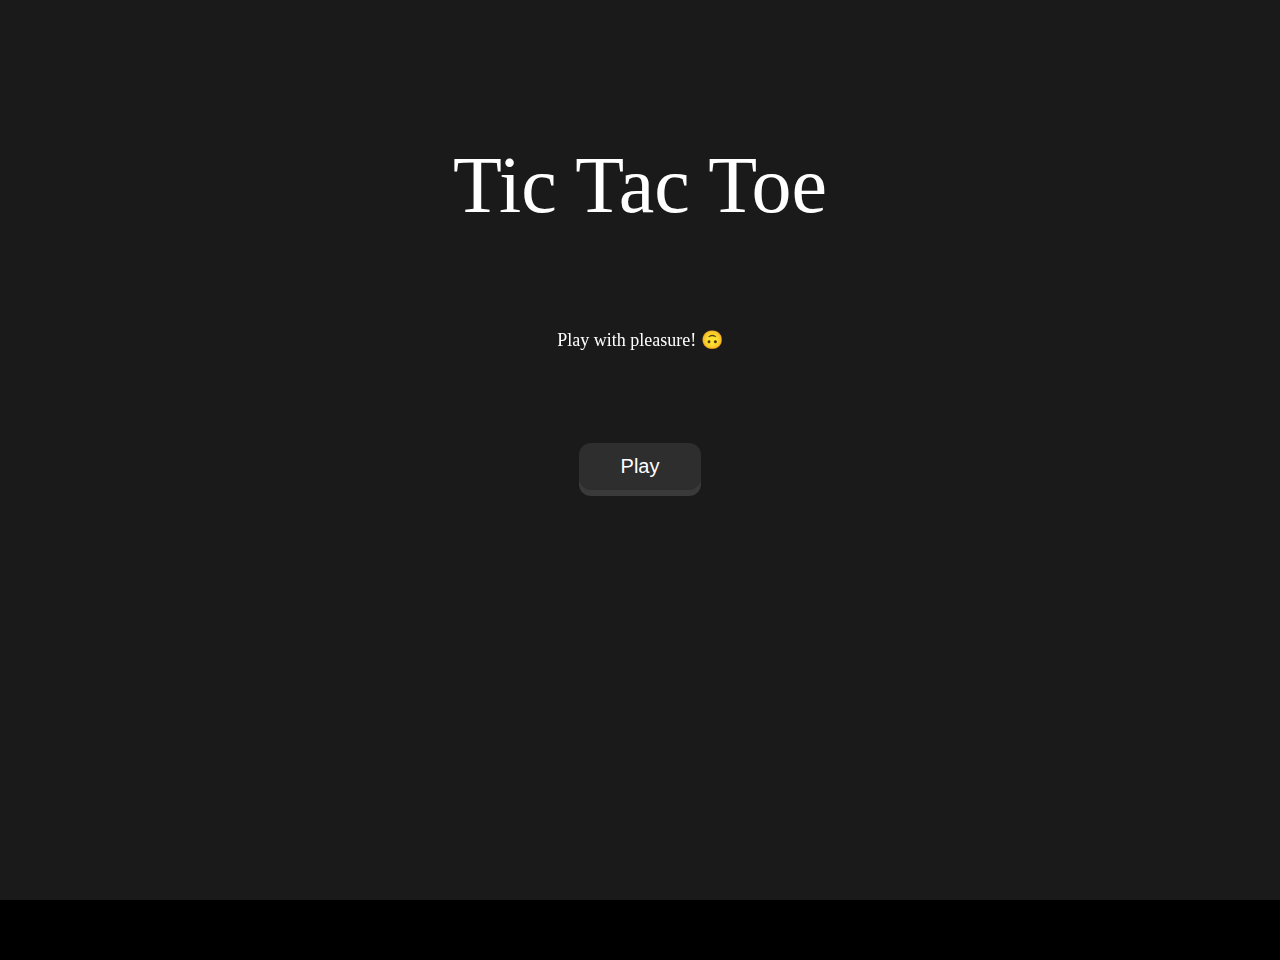
<file: index.html>
<!DOCTYPE html>
<html lang="en">
<head>
    <meta charset="UTF-8">
    <meta http-equiv="X-UA-Compatible" content="IE=edge">
    <meta name="viewport" content="width=device-width, initial-scale=1.0">
    <link rel="icon" href="https://playtictactoe.org/assets/images/icon-32.png">
    <link rel="stylesheet" href="base.css">

    <link href="https://cdn.jsdelivr.net/npm/bootstrap@5.1.3/dist/css/bootstrap.min.css" rel="stylesheet" integrity="sha384-1BmE4kWBq78iYhFldvKuhfTAU6auU8tT94WrHftjDbrCEXSU1oBoqyl2QvZ6jIW3" crossorigin="anonymous">
    <script src="https://cdn.jsdelivr.net/npm/bootstrap@5.1.3/dist/js/bootstrap.bundle.min.js" integrity="sha384-ka7Sk0Gln4gmtz2MlQnikT1wXgYsOg+OMhuP+IlRH9sENBO0LRn5q+8nbTov4+1p" crossorigin="anonymous"></script>
    
    <title>Tic Tac Toe</title>
</head>
<body class="body">
    
    <div class="wrap0">
        <div class="veil0">
            <div class="modalWindow0">
                <p class="paragraph0" > Tic Tac Toe </p>
                <p class="paragraph01" >Play with pleasure! &#128579 </p>

                <a href="game.html">  <button class="button0 "> <span class="info">Play</span> </button> </a>

            </div>
        </div>
    </div>


</body>
</html>
</file>
<file: base.css>
.body{
    display: flex;
    justify-content: center;
    background-color: #000;
}

.body2{
    background-color: #000;
}

.main{
    display: flex;
    justify-content: center;
    background-color: #000;
}


.wrap0{
    display: block;
 
}

.veil0{
    width: 100%;
    height: 100%;
    z-index: 2;
    position: absolute;
    top: 0;
    left: 0;
    background-color: #ffffff1a;
    display: flex;
    justify-content: center;
    align-items: center;
    backdrop-filter: blur(10px);
    -webkit-backdrop-filter: blur(10px);
    -moz-backdrop-filter: blur(10px);

    
}

.modalWindow0{
    width: 100%;
    height: 100%;
    position: absolute;
    display: flex;
    flex-direction: column;
    align-items: center;
    border-radius: 10px;
    padding-top: 120px;
    

}

.paragraph0{
    font-size: 80px;
    font-weight: 500;
    color: #fff;
    text-align: center;
   
}

.paragraph01{
    font-size: 18px;
    color: #fff;
    padding-bottom: 80px;
}

.button0{
    background: rgb(58, 58, 58);
    border-radius: 12px;
    border: none;
    padding: 0;
    cursor: pointer;
    outline-offset: 4px;
}

  .info {
    display: block;
    padding: 12px 42px;
    border-radius: 12px;
    font-size: 1.25rem;
    background: rgb(46, 46, 46);
    color: white;
    transform: translateY(-6px);
}

  .button0:active .info {
    transform: translateY(-2px);
  }


.box{

display: flex;
height: 590px;
box-sizing: border-box;
flex-direction: column;
align-items: center;
position: relative;
z-index: 1;
}


.h1{
padding: 20px 0 40px 0;
color: #fff;

}


.area{
display: flex;
flex-wrap: wrap;
width: 300px;
height: 300px;
margin-top: 20px;
}

.area-element{
width: 100px;
height: 100px;
box-sizing: border-box;
display: flex;
justify-content: center;
align-items: center;
cursor: pointer;

}

.area-element .img{
    cursor: not-allowed;
}



.animation{
    animation: pulse 2s  ;
    animation-delay: 0.5s;
}


@keyframes pulse{
    0% {
        color: #fff ;
        opacity: 1;
    }
    10% {
        color: grey;
        opacity: 0;
    }
    20% {
        color: #fff ;
        opacity: 1;
    }
    30% {
        color: grey;
        opacity: 0;
    }
    40% {
        color: #fff ;
        opacity: 1;
    }
    50% {
        color: grey;
        opacity: 0;
    }
    60% {
        color: #fff ;
        opacity: 1;
    }


}

.wrap{
    display: none;
 
}

.veil{
    width: 100%;
    height: 100%;
    z-index: 2;
    position: absolute;
    top: 0;
    left: 0;
    background-color: #ffffff1a;
    display: flex;
    justify-content: center;
    align-items: center;
    backdrop-filter: blur(10px);
    -webkit-backdrop-filter: blur(10px);
    

    
}

.modalWindow{
    background-color: #ffffffd5;
    width: 230px;
    height: 210px;
    position: absolute;
    display: flex;
    flex-direction: column;
    justify-content: space-around;
    align-items: center;
    border-radius: 10px;

}

.button{
    width: 100px;
    height: 35px;
    background-color: #000;
    border: none;
    color: #fff;
    font-size: 14px;
    border-radius: 5px;
    cursor: pointer;
    margin-bottom: 3px;

}


.paragraph{
    font-size: 20px;
    font-weight: 500;
    opacity: 0.8;

}

.paragraph2{
    
    display: flex;
    flex-direction: column;
    align-items: center;
    text-align: center;
    
}

.draw-text{
    font-size: 30px;
    padding-top: 5px;
}

.content .img2{
    padding: 0 0 0px 17px;
}


.content .img3{
    padding: 0 0 0px 8px;
}



footer{
    margin-top: 60px;
    background-color: rgb(53, 52, 52);
    color: #fff;
    font-size: 22px;
    
    
    
}

footer a{
    text-decoration: none;
    color: #fff;
}

footer .logo{

    width: 100px;
    height: 80px;

}
</file>
